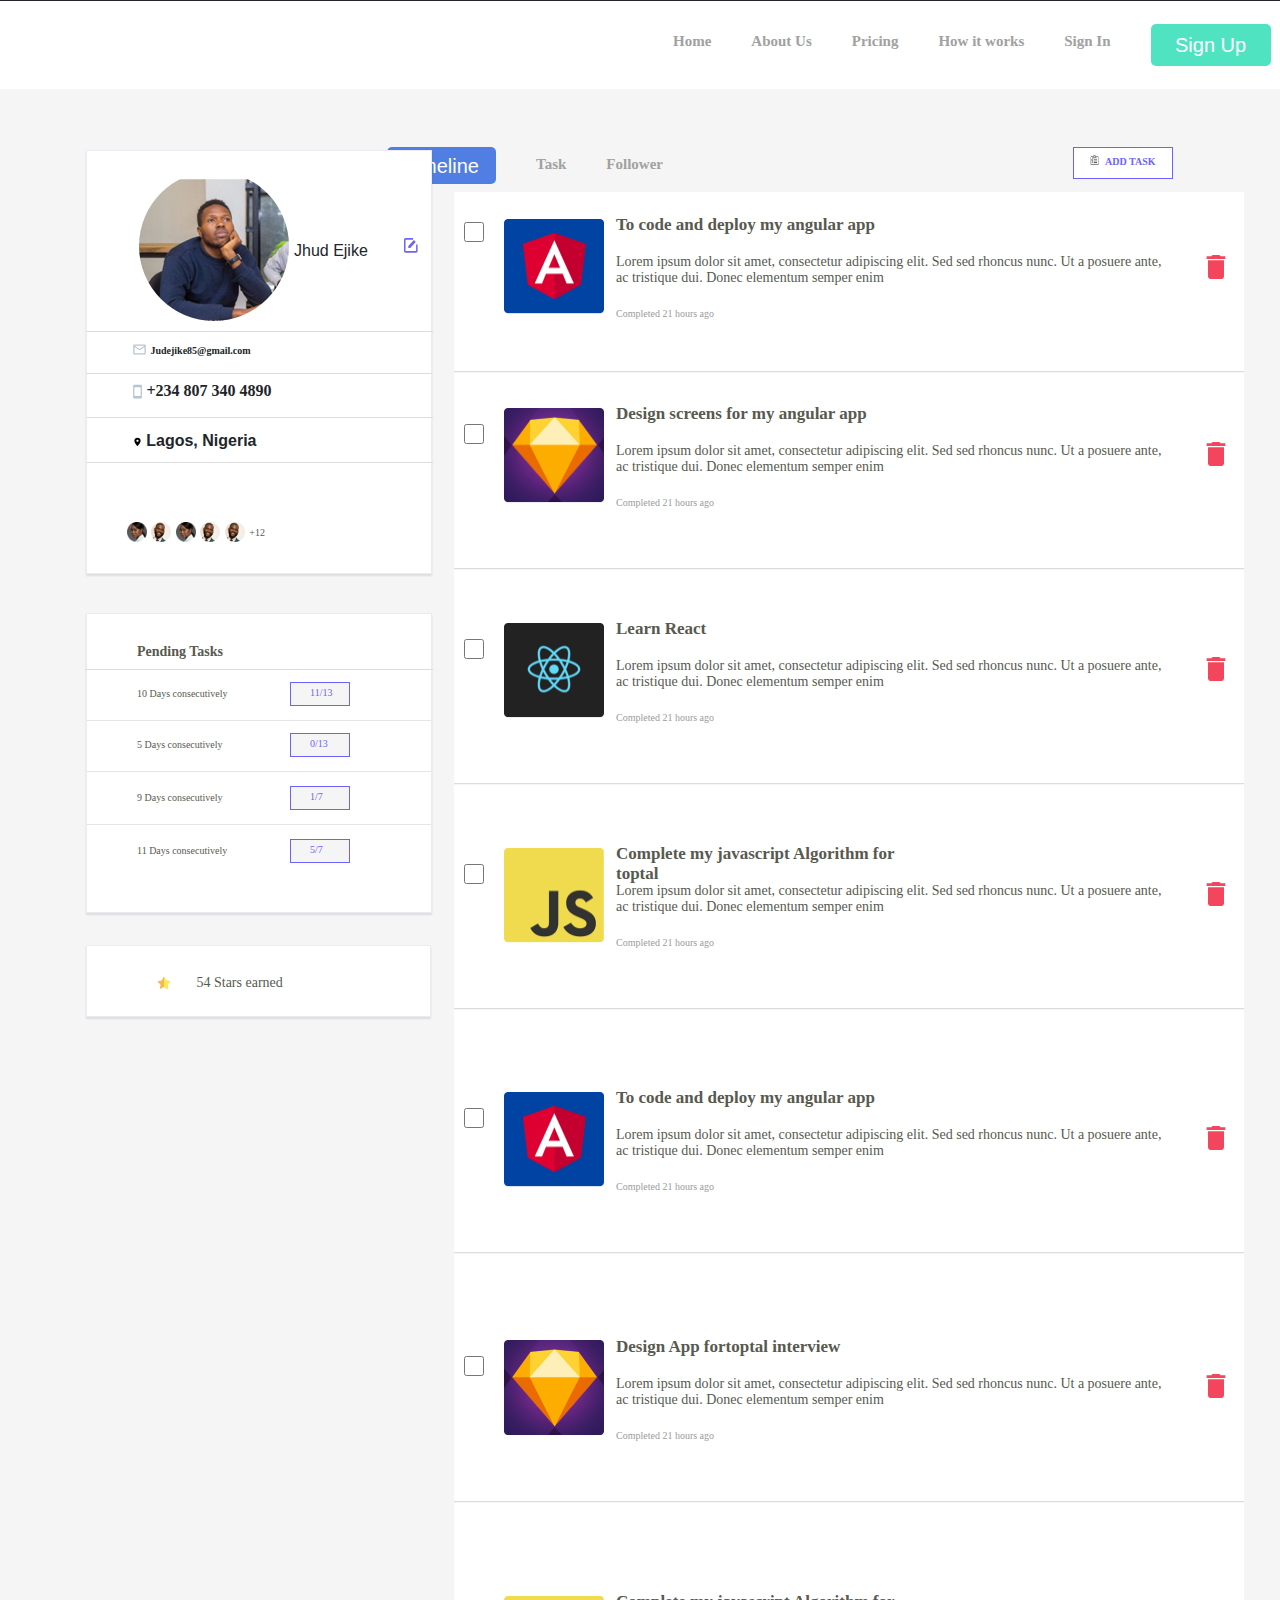
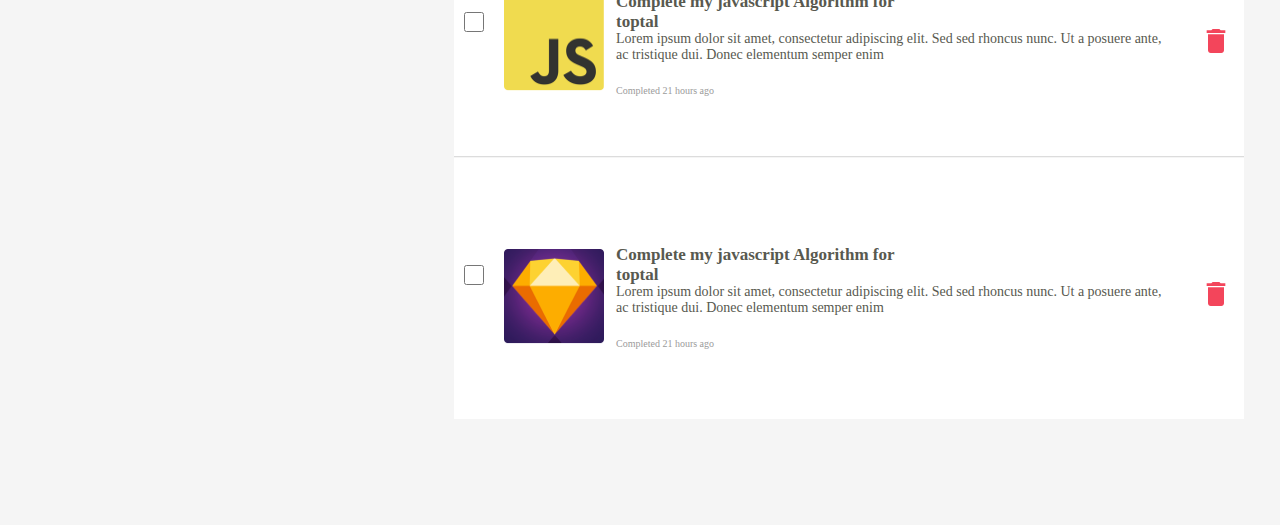
<file: index.html>
<!DOCTYPE html>
<html>
<head>
    <meta charset="utf-8" />
    <meta http-equiv="X-UA-Compatible" content="IE=edge">
    <title>Dashboard</title>
    <meta name="viewport" content="width=device-width, initial-scale=1">
    <link rel="stylesheet" href="https://maxcdn.bootstrapcdn.com/bootstrap/4.3.1/css/bootstrap.min.css">    
    <link rel="stylesheet" type="text/css" media="screen" href="css/style.css" />
    
</head>
<body>
    <!--Beginning Navigation -->
    <div id="tag1">
        <nav>
            <div id="tag2">
                                        <ul class="nav" style="text-decoration: none">
                                                <li><a href="#home" class="navtag">Home</a></li>
                                                <li><a href="#about" class="navtag">About Us</a></li>
                                                <li><a href="#clients" class="navtag">Pricing</a></li>  
                                                <li><a href="#contact" class="navtag">How it works</a></li>
                                                <li><a href="#contact" class="navtag">Sign In</a></li>
                                                <li><a href="#contact"> <button style="width: 120px;
                                                    height: 42px;
                                                    background-color: #50e3c2; color: white; border-radius: 5px; border: none">Sign Up</button> </a></li>

                                              </ul>
                                              </div>
                                        </nav>
                                    </div>
                                    <!--End of Navigation-->
                                    
                                    <!--Beginning of timeline-->
                                    <ul class="nav" style="text-decoration: none; float: right;
                                    position: relative;
                                    left: -457px;
                                    bottom: -38px;">
                                            <li><a href="#contact"> <button style="width: 109px;
                                                height: 37px;
                                                background-color: #507ee3; color: white; border-radius: 5px; border: none">Timeline</button> </a></li>
                                            <li><a href="#contact" class="navtag">Task</a></li>
                                            <li><a href="#contact" class="navtag">Follower</a></li>
                                            <li><a href="#contact"> <button id="border"><span><img src="img/taskicon.jpg" alt="" id="icon">
                                                </span><strong id="add">ADD TASK</strong></button> </a></li>

                                            
                                    </ul>
                                   
                                    <!--Beginning of Profile page-->
                                    <div id ="page">
                                        <div id="down">
                                            <img id="image" src="img/Ejike.png" alt="">
                                            <p id="nme">Jhud Ejike</p> 
                                            <img id = "eraser"src="img/eraseer.svg" alt="">
                                            <hr id="hr1">

                                        </div>
                                        <div id="email">
                                            <img id ="letter"src="img/letter.svg" alt="">
                                            <strong style="width: 106px;
                                            height: 14px;
                                            font-family: OpenSans;
                                            font-size: 10px; position: relative;
                                            top: -10px;">Judejike85@gmail.com</strong> 
                                            <hr id="hr2"> 
                                        </div>
                                        <div id="contact">
                                            <img  id = "mobile"src="img/mobile.svg" alt=""> <strong id="phone">+234 807 340 4890</strong>
                                            <hr id="hr3">
                                            </div>
                                            <div id="location">
                                                <img id="googpic" src="img/placeholder.svg" alt=""> <strong>Lagos, Nigeria</strong>
                                                <hr id="hr4">
                                            </div>
                                            <div>
                                                <img  class = "images"src="img/cute.png" alt="" style="width: 20px;
                                                height: 20px;
                                                object-fit: contain;">
                                                 <img class = "images"src="img/cuteb.png" alt="" style="width: 20px;
                                                 height: 20px;
                                                 object-fit: contain;">
                                                <img class = "images"src="img/cute.png" alt="" style="width: 20px;
                                                height: 20px;">
                                                <img class="images" src="img/cuteb.png" alt="" style="width: 20px;
                                                height: 20px;">
                                                <img class="images" src="img/cuteb.png" alt="" style="width: 20px;
                                                height: 20px;">
                                                <span class="images" style="width: 18px;
                                                height: 14px;
                                                font-family: OpenSans;
                                                font-size: 10px;
                                                font-weight: normal;
                                                font-style: normal;
                                                font-stretch: normal;
                                                line-height: normal;
                                                letter-spacing: normal;
                                                color: #58594f;">+12</span>
                                            </div>
                                        </div>
                                    </div>
                                    <!--End of Profile Page-->
                                    <!--Beginning of Pending Task-->
                                    <div id = "task"style = "position: relative;
                                    bottom: -100px;">
                                            <div id="task1">
                                                    Pending Tasks
                                                    <hr id="hr5">
                                            </div>
                                            <div id="task2">
                                                    <h6 id="day">10 Days consecutively</h6>  <div id="contain1"><span id="box">11/13</span></div>
                                                    <hr style="position: relative;
                                                    top: -30px;">
                                            </div>
                                            <div id="task3">
                                                    <h6 id="day1">5 Days consecutively</h6>  <div id="contain1"><span id="box1">0/13</span></div>
                                                    <hr style="position: relative;
                                                    top: -30px;">
                                            </div>
                                            <div id="task4">
                                                    <h6 id="day2">9 Days consecutively</h6>  <div id="contain2"><span id="box2">1/7</span></div>
                                                    <hr style="position: relative;
                                                    top: -30px;">
                                            </div>
                                            <div id="task5">
                                                    <h6 id="day3">11 Days consecutively</h6>  <div id="contain3"><span id="box3">5/7</span></div>
                                                    
                                            </div>
                                                      
                                    </div>           
                                    </div>
                                    <!--Rating-->
                                    <div id="task6">
                                        <div>
                                            <img id = "star" src="img/star.svg" alt=""> <span id="earn">54  Stars earned</span>
                                        </div>
                                    </div>
                                     <!--Beginning of Courseoutline-->
                                     <div id="courseSelection">
                                            <div>
                                                <input type="checkbox" id="checkbox">
                                            </div>
                                            <div>
                                                <img id="html" src="img/html.png" alt=""><img id="bucket" src="img/bucket.svg" alt=""> <div id="para1"><p style="width: 296px;
                                                    height: 23px;
                                                    
                                                    font-family: OpenSans;
                                                    font-size: 17px;
                                                    font-weight: 600;
                                                    font-style: normal;
                                                    font-stretch: normal;
                                                    line-height: normal;
                                                    letter-spacing: normal;
                                                    color: #58594f;">
                                                        To code  and deploy my angular app
                                                </p>
                                                <p style="width: 548px;
                                                height: 38px;
                                                
                                                font-family: OpenSans;
                                                font-size: 14px;
                                                font-weight: normal;
                                                font-style: normal;
                                                font-stretch: normal;
                                                line-height: normal;
                                                letter-spacing: normal;
                                                color: #58594f;">
                                                        Lorem ipsum dolor sit amet, consectetur adipiscing elit. Sed sed rhoncus nunc.
                                                         Ut a posuere ante, ac tristique dui. Donec elementum semper enim
                                                </p>
                                                <p style="width: 118px;
                                                height: 14px;
            
                                                font-family: OpenSans;
                                                font-size: 10px;
                                                font-weight: normal;
                                                font-style: normal;
                                                font-stretch: normal;
                                                line-height: normal;
                                                letter-spacing: normal;
                                                color: #9b9b9b;">
                                                        Completed  21 hours ago
                                                </p>
                                                </div>
                                                <hr id="hrCourse">
                                            </div>

                                            <div>
                                                    <input type="checkbox" id="checkbox1">
                                                </div>
                                                <div>
                                                    <img id="html1" src="img/css.png" alt=""><img id="buc" src="img/bucket.svg" alt=""> <div id="para2"><p style="width: 296px;
                                                        height: 23px;
                                                        
                                                        font-family: OpenSans;
                                                        font-size: 17px;
                                                        font-weight: 600;
                                                        font-style: normal;
                                                        font-stretch: normal;
                                                        line-height: normal;
                                                        letter-spacing: normal;
                                                        color: #58594f;">
                                                        Design screens for my angular app
                                                    </p>
                                                    <p style="width: 548px;
                                                    height: 38px;
                                                    
                                                    font-family: OpenSans;
                                                    font-size: 14px;
                                                    font-weight: normal;
                                                    font-style: normal;
                                                    font-stretch: normal;
                                                    line-height: normal;
                                                    letter-spacing: normal;
                                                    color: #58594f;">
                                                            Lorem ipsum dolor sit amet, consectetur adipiscing elit. Sed sed rhoncus nunc.
                                                             Ut a posuere ante, ac tristique dui. Donec elementum semper enim
                                                    </p>
                                                    <p style="width: 118px;
                                                    height: 14px;
                
                                                    font-family: OpenSans;
                                                    font-size: 10px;
                                                    font-weight: normal;
                                                    font-style: normal;
                                                    font-stretch: normal;
                                                    line-height: normal;
                                                    letter-spacing: normal;
                                                    color: #9b9b9b;">
                                                            Completed  21 hours ago
                                                    </p>
                                                    </div>
                                                    <hr id="hrCourse1">
                                                </div>
                                                    <div style="position: relative;
                                                    top: -48px;">
                                                <div>
                                                        <input type="checkbox" id="checkbox1">
                                                    </div>
                                                    <div>
                                                        <img id="html1" src="img/rail.png" alt=""><img id="buc" src="img/bucket.svg" alt=""> <div id="para2"><p style="width: 296px;
                                                            height: 23px;
                                                            
                                                            font-family: OpenSans;
                                                            font-size: 17px;
                                                            font-weight: 600;
                                                            font-style: normal;
                                                            font-stretch: normal;
                                                            line-height: normal;
                                                            letter-spacing: normal;
                                                            color: #58594f;">
                                                            Learn React
                                                        </p>
                                                        <p style="width: 548px;
                                                        height: 38px;
                                                        
                                                        font-family: OpenSans;
                                                        font-size: 14px;
                                                        font-weight: normal;
                                                        font-style: normal;
                                                        font-stretch: normal;
                                                        line-height: normal;
                                                        letter-spacing: normal;
                                                        color: #58594f;">
                                                                Lorem ipsum dolor sit amet, consectetur adipiscing elit. Sed sed rhoncus nunc.
                                                                 Ut a posuere ante, ac tristique dui. Donec elementum semper enim
                                                        </p>
                                                        <p style="width: 118px;
                                                        height: 14px;
                    
                                                        font-family: OpenSans;
                                                        font-size: 10px;
                                                        font-weight: normal;
                                                        font-style: normal;
                                                        font-stretch: normal;
                                                        line-height: normal;
                                                        letter-spacing: normal;
                                                        color: #9b9b9b;">
                                                                Completed  21 hours ago
                                                        </p>
                                                        </div>
                                                        <hr id="hrCourse1">
                                                    </div>
                                                    </div>
                                                    <div style="position: relative;
                                                    top: -86px;"> 
                                                    <div>
                                                        <input type="checkbox" id="checkbox1">
                                                    </div>
                                                    <div>
                                                        <img id="html1" src="img/js.png" alt=""><img id="buc" src="img/bucket.svg" alt=""> <div id="para2"><p style="width: 296px;
                                                            height: 23px;
                                                            
                                                            font-family: OpenSans;
                                                            font-size: 17px;
                                                            font-weight: 600;
                                                            font-style: normal;
                                                            font-stretch: normal;
                                                            line-height: normal;
                                                            letter-spacing: normal;
                                                            color: #58594f;">
                                                            Complete my javascript Algorithm for toptal
                                                        </p>
                                                        <p style="width: 548px;
                                                        height: 38px;
                                                        
                                                        font-family: OpenSans;
                                                        font-size: 14px;
                                                        font-weight: normal;
                                                        font-style: normal;
                                                        font-stretch: normal;
                                                        line-height: normal;
                                                        letter-spacing: normal;
                                                        color: #58594f;">
                                                                Lorem ipsum dolor sit amet, consectetur adipiscing elit. Sed sed rhoncus nunc.
                                                                 Ut a posuere ante, ac tristique dui. Donec elementum semper enim
                                                        </p>
                                                        <p style="width: 118px;
                                                        height: 14px;
                    
                                                        font-family: OpenSans;
                                                        font-size: 10px;
                                                        font-weight: normal;
                                                        font-style: normal;
                                                        font-stretch: normal;
                                                        line-height: normal;
                                                        letter-spacing: normal;
                                                        color: #9b9b9b;">
                                                                Completed  21 hours ago
                                                        </p>
                                                        </div>
                                                        <hr id="hrCourse1">
                                                    </div>
                                                    </div>
                                                    <div style="position: relative;
                                                    top: -105px;"> 
                                                    <div>
                                                        <input type="checkbox" id="checkbox1">
                                                    </div>
                                                    <div>
                                                        <img id="html1" src="img/html.png" alt=""><img id="buc" src="img/bucket.svg" alt=""> <div id="para2"><p style="width: 296px;
                                                            height: 23px;
                                                            
                                                            font-family: OpenSans;
                                                            font-size: 17px;
                                                            font-weight: 600;
                                                            font-style: normal;
                                                            font-stretch: normal;
                                                            line-height: normal;
                                                            letter-spacing: normal;
                                                            color: #58594f;">
                                                            To code  and deploy my angular app
                                                        </p>
                                                        <p style="width: 548px;
                                                        height: 38px;
                                                        
                                                        font-family: OpenSans;
                                                        font-size: 14px;
                                                        font-weight: normal;
                                                        font-style: normal;
                                                        font-stretch: normal;
                                                        line-height: normal;
                                                        letter-spacing: normal;
                                                        color: #58594f;">
                                                                Lorem ipsum dolor sit amet, consectetur adipiscing elit. Sed sed rhoncus nunc.
                                                                 Ut a posuere ante, ac tristique dui. Donec elementum semper enim
                                                        </p>
                                                        <p style="width: 118px;
                                                        height: 14px;
                    
                                                        font-family: OpenSans;
                                                        font-size: 10px;
                                                        font-weight: normal;
                                                        font-style: normal;
                                                        font-stretch: normal;
                                                        line-height: normal;
                                                        letter-spacing: normal;
                                                        color: #9b9b9b;">
                                                                Completed  21 hours ago
                                                        </p>
                                                        </div>
                                                        <hr id="hrCourse1">
                                                    </div>
                                                    </div>

                                                    <div style="position: relative;
                                                    top: -120px;"> 
                                                    <div>
                                                        <input type="checkbox" id="checkbox1">
                                                    </div>
                                                    <div>
                                                        <img id="html1" src="img/css.png" alt=""><img id="buc" src="img/bucket.svg" alt=""> <div id="para2"><p style="width: 296px;
                                                            height: 23px;
                                                            
                                                            font-family: OpenSans;
                                                            font-size: 17px;
                                                            font-weight: 600;
                                                            font-style: normal;
                                                            font-stretch: normal;
                                                            line-height: normal;
                                                            letter-spacing: normal;
                                                            color: #58594f;">
                                                            Design App fortoptal interview
                                                        </p>
                                                        <p style="width: 548px;
                                                        height: 38px;
                                                        
                                                        font-family: OpenSans;
                                                        font-size: 14px;
                                                        font-weight: normal;
                                                        font-style: normal;
                                                        font-stretch: normal;
                                                        line-height: normal;
                                                        letter-spacing: normal;
                                                        color: #58594f;">
                                                                Lorem ipsum dolor sit amet, consectetur adipiscing elit. Sed sed rhoncus nunc.
                                                                 Ut a posuere ante, ac tristique dui. Donec elementum semper enim
                                                        </p>
                                                        <p style="width: 118px;
                                                        height: 14px;
                    
                                                        font-family: OpenSans;
                                                        font-size: 10px;
                                                        font-weight: normal;
                                                        font-style: normal;
                                                        font-stretch: normal;
                                                        line-height: normal;
                                                        letter-spacing: normal;
                                                        color: #9b9b9b;">
                                                                Completed  21 hours ago
                                                        </p>
                                                        </div>
                                                        <hr id="hrCourse1">
                                                    </div>
                                                    </div>

                                                    <div style="position: relative;
                                                    top: -128px;"> 
                                                    <div>
                                                        <input type="checkbox" id="checkbox1">
                                                    </div>
                                                    <div>
                                                        <img id="html1" src="img/js.png" alt=""><img id="buc" src="img/bucket.svg" alt=""> <div id="para2"><p style="width: 296px;
                                                            height: 23px;
                                                            
                                                            font-family: OpenSans;
                                                            font-size: 17px;
                                                            font-weight: 600;
                                                            font-style: normal;
                                                            font-stretch: normal;
                                                            line-height: normal;
                                                            letter-spacing: normal;
                                                            color: #58594f;">
                                                            Complete my javascript Algorithm for toptal
                                                        </p>
                                                        <p style="width: 548px;
                                                        height: 38px;
                                                        
                                                        font-family: OpenSans;
                                                        font-size: 14px;
                                                        font-weight: normal;
                                                        font-style: normal;
                                                        font-stretch: normal;
                                                        line-height: normal;
                                                        letter-spacing: normal;
                                                        color: #58594f;">
                                                                Lorem ipsum dolor sit amet, consectetur adipiscing elit. Sed sed rhoncus nunc.
                                                                 Ut a posuere ante, ac tristique dui. Donec elementum semper enim
                                                        </p>
                                                        <p style="width: 118px;
                                                        height: 14px;
                    
                                                        font-family: OpenSans;
                                                        font-size: 10px;
                                                        font-weight: normal;
                                                        font-style: normal;
                                                        font-stretch: normal;
                                                        line-height: normal;
                                                        letter-spacing: normal;
                                                        color: #9b9b9b;">
                                                                Completed  21 hours ago
                                                        </p>
                                                        </div>
                                                        <hr id="hrCourse1">
                                                    </div>
                                                    </div>

                                                    <div style="position: relative;
                                                    top: -138px;"> 
                                                    <div>
                                                        <input type="checkbox" id="checkbox1">
                                                    </div>
                                                    <div>
                                                        <img id="html1" src="img/css.png" alt=""><img id="buc" src="img/bucket.svg" alt=""> <div id="para2"><p style="width: 296px;
                                                            height: 23px;
                                                            
                                                            font-family: OpenSans;
                                                            font-size: 17px;
                                                            font-weight: 600;
                                                            font-style: normal;
                                                            font-stretch: normal;
                                                            line-height: normal;
                                                            letter-spacing: normal;
                                                            color: #58594f;">
                                                            Complete my javascript Algorithm for toptal
                                                        </p>
                                                        <p style="width: 548px;
                                                        height: 38px;
                                                        
                                                        font-family: OpenSans;
                                                        font-size: 14px;
                                                        font-weight: normal;
                                                        font-style: normal;
                                                        font-stretch: normal;
                                                        line-height: normal;
                                                        letter-spacing: normal;
                                                        color: #58594f;">
                                                                Lorem ipsum dolor sit amet, consectetur adipiscing elit. Sed sed rhoncus nunc.
                                                                 Ut a posuere ante, ac tristique dui. Donec elementum semper enim
                                                        </p>
                                                        <p style="width: 118px;
                                                        height: 14px;
                    
                                                        font-family: OpenSans;
                                                        font-size: 10px;
                                                        font-weight: normal;
                                                        font-style: normal;
                                                        font-stretch: normal;
                                                        line-height: normal;
                                                        letter-spacing: normal;
                                                        color: #9b9b9b;">
                                                                Completed  21 hours ago
                                                        </p>
                                                        </div>
                                                    </div>
                                                    </div>
                                        </div>
</body>
</html>
</file>
<file: css/style.css>
body{
    margin: 0px;
    padding: 0px;
    background-color: #f5f5f5;
    overflow-x: hidden;
    overflow-y: scroll;
    border-top: 1px solid;
    height: 1048px;
    font-size: 100%;
}
.navtag{
    width: 70px;
  height: 20px;
  font-family: OpenSans;
  font-size: 15px;
  font-weight: 600;
  font-style: normal;
  font-stretch: normal;
  line-height: normal;
  letter-spacing: normal;
  color: #a1a1a1;
}

#signup{
    width: 120px;
  height: 42px;
  background-color: #50e3c2;
}
.nav {
    list-style-type: none;
    text-align: center;
    margin: 0;
    padding: 0;
    text-decoration: none;
  }
  
  .nav li {
    display: inline-block;
    font-size: 20px;
    padding: 20px;
    text-decoration: none
  }
  #tag2{
    padding: 3px;
    position: relative;
    right: -650px;
    text-decoration: none;
  }
  #tag1{
    background-color: white;
    position: sticky;
  }
  li a:hover {
    text-decoration: none;
    color: rgb(221, 154, 154);
    box-sizing: border-box;
  }

  #page{
    width: 346px;
  height: 424px;
  box-shadow: 0 2px 2px 0 rgba(0, 0, 0, 0.1);
  border: solid 1px #ebebf2;
  background-color: #ffffff;
position: relative;
bottom: -61px;
margin-left: 86px;
box-sizing: border-box;
  }

  #down{
    position: relative;
    bottom: -20px;
    left: 52px;
  }
  #nme{
    position: relative;
    right: -155px;
    top: -82px;
  }
  #eraser{
    position: relative;
    right: -265px;
    top: -128px;
  }
  #hr1{
    width: 346px;
    height: 1px;
    background-color: #f5f5f5;
    position: relative;
    top: -70px;
    left: -52px;
    box-sizing: border-box;
  }
  #email{
    position: relative;
    right: -46px;
    top: -51px;
  }
  #letter{
    position: relative;
    top: -10px;
  }
  #hr2{
    width: 346px;
    height: 1px;
    background-color: #f5f5f5;
    position: relative;
    top: -14px;
    left: -47px;
    box-sizing: border-box;
  }
  #hr3{
    width: 346px;
    height: 1px;
    background-color: #f5f5f5;
    position: relative;
    top: -14px;
    left: -46px;
    box-sizing: border-box;
  }
  #contact{
    position: relative;
    top: -64px;
    right: -46px;
  }
  #mobile{
    position: relative;
    top: -12px;
  }
  #phone{
  width:106px;
  height: 14px;
  font-family: OpenSans; 
  position: relative;
  top: -12px;
  }
  #googpic {
    width: 8.8px;
  height: 12.5px;
  color: #cecece;
  }
                                            
  #location{
    position: relative;
    top: -83px;
    right: -46px;
  }
  #hr4{
    width: 346px;
    height: 1px;
    background-color: #f5f5f5;
    position: relative;
    top: -7px;
    left: -46px;
    box-sizing: border-box;
  }
  .images{
   transform: rotateY("90");
   position: relative;
   top: -50px;
   right: -40px;
  }
  #task{
    width: 346px;
  height: 300px;
  box-shadow: 0 2px 2px 0 rgba(0, 0, 0, 0.1);
  border: solid 1px #ebebf2;
  background-color: #ffffff;
position: relative;
bottom: -61px;
margin-left: 86px;
box-sizing: border-box;
  }

  #task1{
    position: relative;
    right: -50px;
    bottom: -30px;
    width: 97px;
  height: 19px;
  font-family: OpenSans;
  font-size: 14px;
  font-weight: 600;
  font-style: normal;
  font-stretch: normal;
  line-height: normal;
  letter-spacing: normal;
  color: #58594f;
  box-sizing: border-box
  }
  #hr5{
    width: 348px;
    height: 1px;
    background-color: #f5f5f5;
    position: relative;
    top: -7px;
    left: -52px;
    box-sizing: border-box;
  }
  #task2{
    position: relative;
    bottom: -55px;
  }
  #day{
    width: 102px;
  height: 14px;
  font-family: OpenSans;
  font-size: 10px;
  font-weight: normal;
  font-style: normal;
  font-stretch: normal;
  line-height: normal;
  letter-spacing: normal;
  color: #58594f;
  position: relative;
    right: -50px;
  }

  #contain{
    width: 60px;
  height: 24px;
  border: solid 1px #6c63ff;
  background-color: #f5f5f5;
  position: relative;
    top: -28px;
    right: -203px;
  }
#box{
  width: 32px;
  height: 14px;
  font-family: OpenSans;
  font-size: 10px;
  font-weight: normal;
  font-style: normal;
  font-stretch: normal;
  line-height: normal;
  letter-spacing: normal;
  color: #6c63ff;
  position: relative;
    right: -19px;
    top: -4px;
  }
  #task3{
    position: relative;
    bottom: -27px;
  }
  #day1{
    width: 102px;
  height: 14px;
  font-family: OpenSans;
  font-size: 10px;
  font-weight: normal;
  font-style: normal;
  font-stretch: normal;
  line-height: normal;
  letter-spacing: normal;
  color: #58594f;
  position: relative;
    right: -50px;
  }

  #contain1{
    width: 60px;
  height: 24px;
  border: solid 1px #6c63ff;
  background-color: #f5f5f5;
  position: relative;
    top: -28px;
    right: -203px;
  }
#box1{
  width: 32px;
  height: 14px;
  font-family: OpenSans;
  font-size: 10px;
  font-weight: normal;
  font-style: normal;
  font-stretch: normal;
  line-height: normal;
  letter-spacing: normal;
  color: #6c63ff;
  position: relative;
    right: -19px;
    top: -4px;
  }
  #task4{
    position: relative;
    bottom: -1px;
  }
  #day2{
    width: 102px;
  height: 14px;
  font-family: OpenSans;
  font-size: 10px;
  font-weight: normal;
  font-style: normal;
  font-stretch: normal;
  line-height: normal;
  letter-spacing: normal;
  color: #58594f;
  position: relative;
    right: -50px;
  }

  #contain2{
    width: 60px;
  height: 24px;
  border: solid 1px #6c63ff;
  background-color: #f5f5f5;
  position: relative;
    top: -28px;
    right: -203px;
  }
#box2{
  width: 32px;
  height: 14px;
  font-family: OpenSans;
  font-size: 10px;
  font-weight: normal;
  font-style: normal;
  font-stretch: normal;
  line-height: normal;
  letter-spacing: normal;
  color: #6c63ff;
  position: relative;
    right: -19px;
    top: -4px;
  }
  #task5{
    position: relative;
    bottom: 25px;
  }
  #day3{
    width: 102px;
  height: 14px;
  font-family: OpenSans;
  font-size: 10px;
  font-weight: normal;
  font-style: normal;
  font-stretch: normal;
  line-height: normal;
  letter-spacing: normal;
  color: #58594f;
  position: relative;
    right: -50px;
  }

  #contain3{
    width: 60px;
  height: 24px;
  border: solid 1px #6c63ff;
  background-color: #f5f5f5;
  position: relative;
    top: -28px;
    right: -203px;
  }
#box3{
  width: 32px;
  height: 14px;
  font-family: OpenSans;
  font-size: 10px;
  font-weight: normal;
  font-style: normal;
  font-stretch: normal;
  line-height: normal;
  letter-spacing: normal;
  color: #6c63ff;
  position: relative;
    right: -19px;
    top: -4px;
  }

  #task6{
    width: 345px;
  height: 72px;
  box-shadow: 0 2px 2px 0 rgba(0, 0, 0, 0.1);
  border: solid 1px #ebebf2;
  background-color: #ffffff;
  position: relative;
    right: -86px;
    bottom: -132px;
  }
  #star{
    width: 30px;
  height: 12px;
  opacity: 0.79;
  position: relative;
    bottom: -24px;
    right: -62px;

  }

  #earn{
    width: 107px;
  height: 19px;
  font-family: OpenSans;
  font-size: 14px;
  font-weight: normal;
  font-style: normal;
  font-stretch: normal;
  line-height: normal;
  letter-spacing: normal;
  color: #58594f;
  position: relative;
    bottom: -24px;
    right: -75px;
  }

  #task{
    width: 346px;
  height: 300px;
  box-shadow: 0 2px 2px 0 rgba(0, 0, 0, 0.1);
  border: solid 1px #ebebf2;
  background-color: #ffffff;
position: relative;
bottom: -61px;
margin-left: 86px;
box-sizing: border-box;
  }

  #task1{
    position: relative;
    right: -50px;
    bottom: -30px;
    width: 97px;
  height: 19px;
  font-family: OpenSans;
  font-size: 14px;
  font-weight: 600;
  font-style: normal;
  font-stretch: normal;
  line-height: normal;
  letter-spacing: normal;
  color: #58594f;
  box-sizing: border-box
  }
  #hr5{
    width: 348px;
    height: 1px;
    background-color: #f5f5f5;
    position: relative;
    top: -7px;
    left: -52px;
    box-sizing: border-box;
  }
  #task2{
    position: relative;
    bottom: -55px;
  }
  #day{
    width: 102px;
  height: 14px;
  font-family: OpenSans;
  font-size: 10px;
  font-weight: normal;
  font-style: normal;
  font-stretch: normal;
  line-height: normal;
  letter-spacing: normal;
  color: #58594f;
  position: relative;
    right: -50px;
  }

  #contain{
    width: 60px;
  height: 24px;
  border: solid 1px #6c63ff;
  background-color: #f5f5f5;
  position: relative;
    top: -28px;
    right: -203px;
  }
#box{
  width: 32px;
  height: 14px;
  font-family: OpenSans;
  font-size: 10px;
  font-weight: normal;
  font-style: normal;
  font-stretch: normal;
  line-height: normal;
  letter-spacing: normal;
  color: #6c63ff;
  position: relative;
    right: -19px;
    top: -4px;
  }
  #tasks3{
    position: relative;
    bottom: -27px;
  }
  #days1{
    width: 102px;
  height: 14px;
  font-family: OpenSans;
  font-size: 10px;
  font-weight: normal;
  font-style: normal;
  font-stretch: normal;
  line-height: normal;
  letter-spacing: normal;
  color: #58594f;
  position: relative;
    right: -50px;
  }

  #contains1{
    width: 60px;
  height: 24px;
  border: solid 1px #6c63ff;
  background-color: #f5f5f5;
  position: relative;
    top: -28px;
    right: -203px;
  }
#boxs1{
  width: 32px;
  height: 14px;
  font-family: OpenSans;
  font-size: 10px;
  font-weight: normal;
  font-style: normal;
  font-stretch: normal;
  line-height: normal;
  letter-spacing: normal;
  color: #6c63ff;
  position: relative;
    right: -19px;
    top: -4px;
  }
  #tasks4{
    position: relative;
    bottom: -1px;
  }
  #days2{
    width: 102px;
  height: 14px;
  font-family: OpenSans;
  font-size: 10px;
  font-weight: normal;
  font-style: normal;
  font-stretch: normal;
  line-height: normal;
  letter-spacing: normal;
  color: #58594f;
  position: relative;
    right: -50px;
  }

  #contains2{
    width: 60px;
  height: 24px;
  border: solid 1px #6c63ff;
  background-color: #f5f5f5;
  position: relative;
    top: -28px;
    right: -203px;
  }
#boxs2{
  width: 32px;
  height: 14px;
  font-family: OpenSans;
  font-size: 10px;
  font-weight: normal;
  font-style: normal;
  font-stretch: normal;
  line-height: normal;
  letter-spacing: normal;
  color: #6c63ff;
  position: relative;
    right: -19px;
    top: -4px;
  }
  #tasks5{
    position: relative;
    bottom: 25px;
  }
  #days3{
    width: 102px;
  height: 14px;
  font-family: OpenSans;
  font-size: 10px;
  font-weight: normal;
  font-style: normal;
  font-stretch: normal;
  line-height: normal;
  letter-spacing: normal;
  color: #58594f;
  position: relative;
    right: -50px;
  }

  #contains3{
    width: 60px;
  height: 24px;
  border: solid 1px #6c63ff;
  background-color: #f5f5f5;
  position: relative;
    top: -28px;
    right: -203px;
  }
#boxs3{
  width: 32px;
  height: 14px;
  font-family: OpenSans;
  font-size: 10px;
  font-weight: normal;
  font-style: normal;
  font-stretch: normal;
  line-height: normal;
  letter-spacing: normal;
  color: #6c63ff;
  position: relative;
    right: -19px;
    top: -4px;
  }

  #border{
    width: 100px;
  height: 32px;
  border: solid 1px #6c63ff;
  background-color: #ffffff;
  position: relative;
  right: -370px;
  }
  #border:hover{
background-color: none;
  }
  #add{
    width: 49px;
  height: 14px;
  font-family: OpenSans;
  font-size: 10px;
  font-weight: 600;
  font-style: normal;
  font-stretch: normal;
  line-height: normal;
  letter-spacing: normal;
  color: #6c63ff;
  position: relative;
    top: -6px;
  }

  #icon{
    width: 9px;
  height: 10px;
  background-color: #6c63ff;
  position: relative;
    top: -6px;
  }
  #courseSelection{
    background-color: white;
    width: 790px;
    height: 1827px;
    position: relative;
    right: -454px;
    top: -693px;
  }
  #checkbox{
    width: 20px;
  height: 20px;
  object-fit: contain;
  background-color: white;
  position: relative;
  bottom: -30px;
  right:-10px;
  }
  #html{
    width: 100px;
  height: 95.1px;
  object-fit: contain;
  position: relative;
    right: -50px;
  }
  #para1{
    position: relative;
    right: -162px;
    top: -99px;
  }
  #bucket{
    width: 24px;
  height: 24px;
  position: relative;
    left: 650px;
  }

  #hrCourse{
    width: 790px;
    height: 1px;
    background-color: #f5f5f5;
    position: relative;
    top: -66px;
  }
  #checkbox1{
    width: 20px;
  height: 20px;
  object-fit: contain;
  background-color: white;
  position: relative;
  bottom: 31px;
  right:-10px;
  }
  #html1{
    width: 100px;
  height: 95.1px;
  object-fit: contain;
  position: relative;
    right: -50px;
    top: -74px;
  }
  #para2{
    position: relative;
    right: -162px;
    top: -173px;
  }
  #buc{
    width: 24px;
  height: 24px;
  position: relative;
    left: 650px;
    top: -76px;
  }

  #hrCourse1{
    width: 790px;
    height: 1px;
    background-color: #f5f5f5;
    position: relative;
    top: -132px;
  }
</file>
